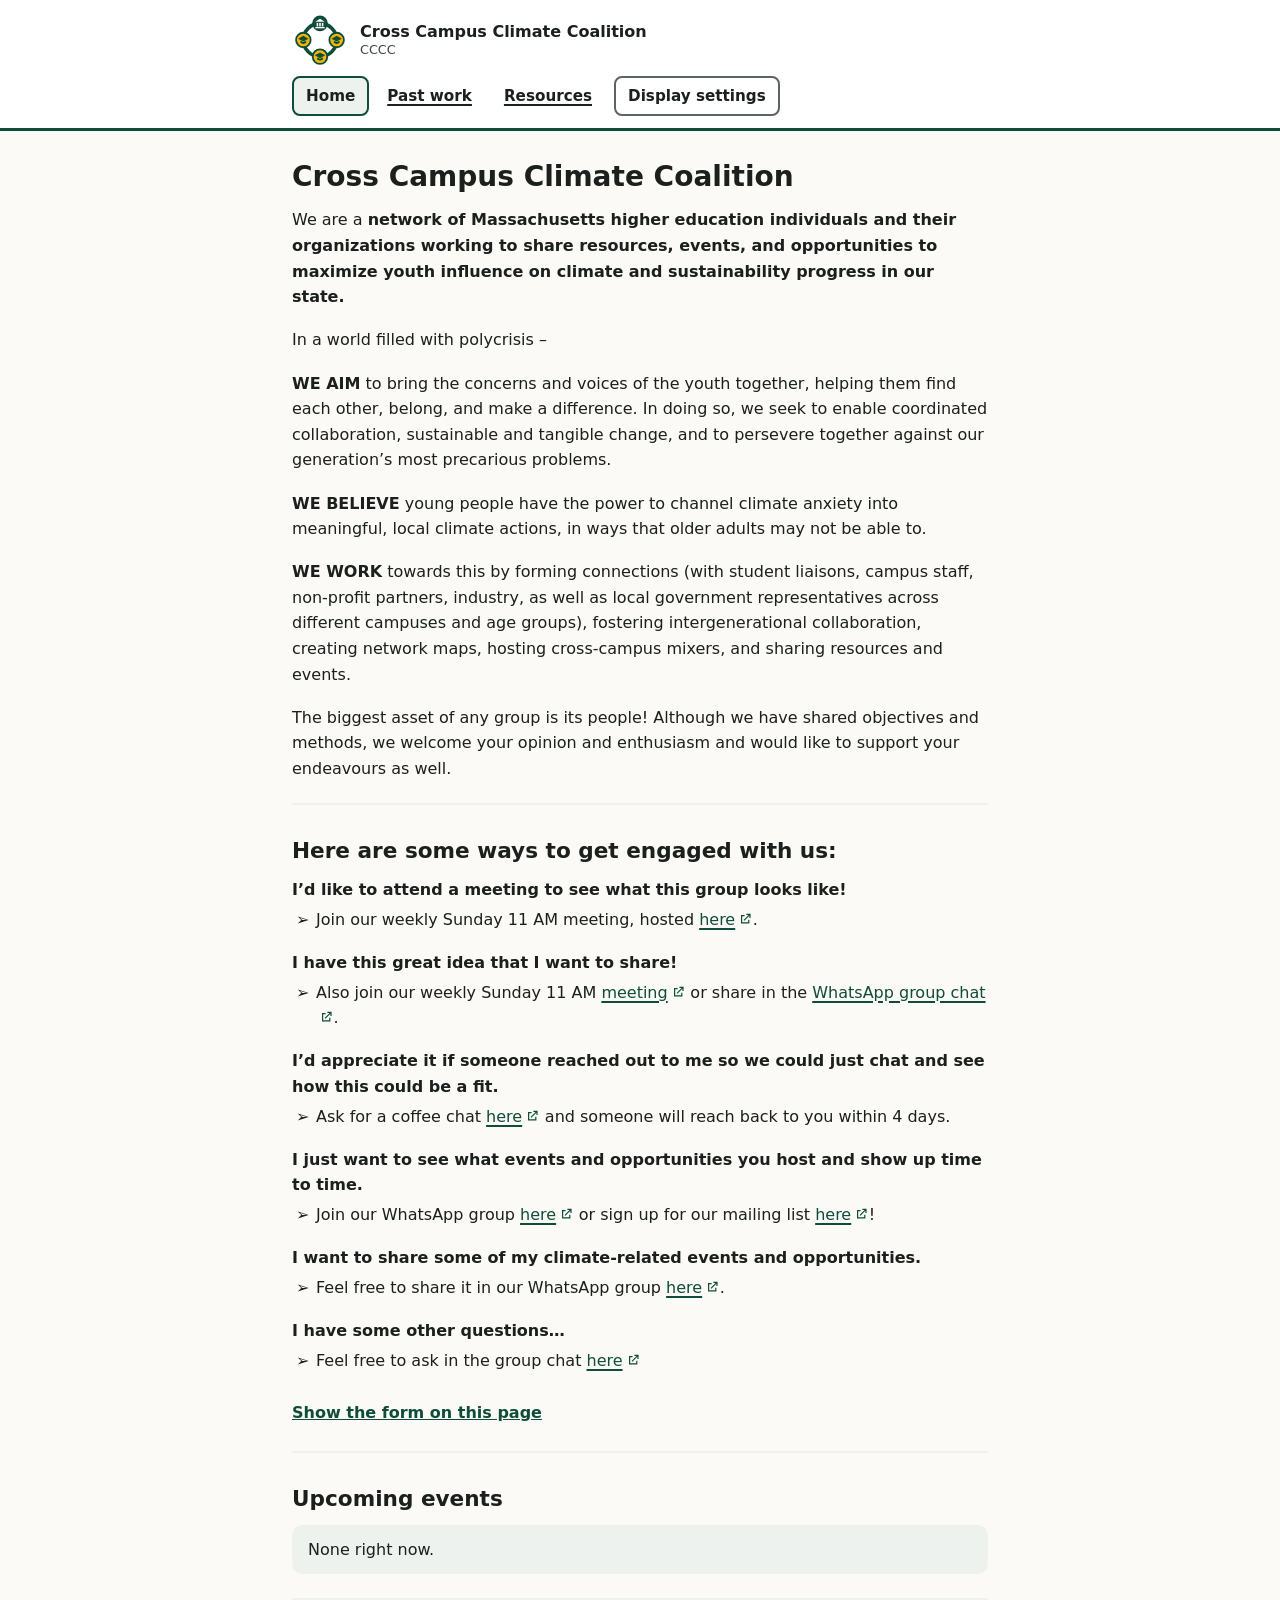
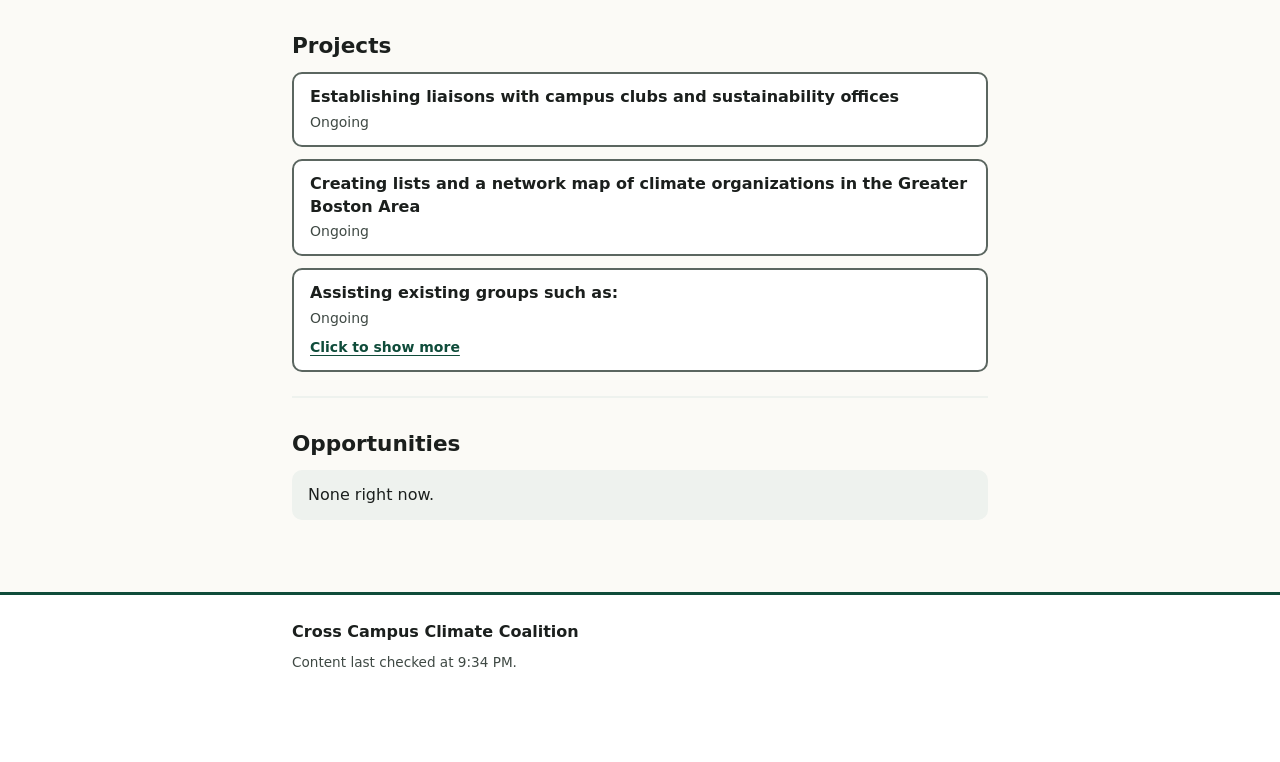
<file: index.html>
<!doctype html>
<html lang="en">
<head>
<meta charset="utf-8">
<meta name="viewport" content="width=device-width, initial-scale=1">
<title>Cross Campus Climate Coalition (CCCC)</title>
<meta name="description" content="A network of Massachusetts higher education individuals and their organizations working to share resources, events, and opportunities.">
<meta name="color-scheme" content="light dark">
<link rel="icon" href="assets/favicon.svg" type="image/svg+xml">
<link rel="stylesheet" href="css/style.css">
<script src="js/settings.js"></script>
</head>
<body data-page="home">
<a class="skip-link" href="#main">Skip to main content</a>
<header class="site-header">
  <div class="wrap">
    <a class="brand" href="index.html">
      <img src="assets/logo.svg" alt="" width="56" height="56">
      <span>Cross Campus Climate Coalition<small>CCCC</small></span>
    </a>
    <div class="controls">
      <nav aria-label="Main"><ul><li><a href="index.html" aria-current="page">Home</a></li><li><a href="past.html">Past work</a></li><li><a href="resources.html">Resources</a></li></ul></nav>
      <span id="settings-slot"></span>
    </div>
  </div>
</header>
<main id="main" tabindex="-1">
<div class="wrap">

<section class="page-title" aria-labelledby="h-what">
  <h1 id="h-what">Cross Campus Climate Coalition</h1>
  <p>We are a <strong>network of Massachusetts higher education individuals and their organizations working to share resources, events, and opportunities to maximize youth influence on climate and sustainability progress in our state.</strong></p>
  <p>In a world filled with polycrisis –</p>
  <p><strong>WE AIM</strong> to bring the concerns and voices of the youth together, helping them find each other, belong, and make a difference. In doing so, we seek to enable coordinated collaboration, sustainable and tangible change, and to persevere together against our generation’s most precarious problems.</p>
  <p><strong>WE BELIEVE</strong> young people have the power to channel climate anxiety into meaningful, local climate actions, in ways that older adults may not be able to.</p>
  <p><strong>WE WORK</strong> towards this by forming connections (with student liaisons, campus staff, non-profit partners, industry, as well as local government representatives across different campuses and age groups), fostering intergenerational collaboration, creating network maps, hosting cross-campus mixers, and sharing resources and events.</p>
  <p>The biggest asset of any group is its people! Although we have shared objectives and methods, we welcome your opinion and enthusiasm and would like to support your endeavours as well.</p>
</section>

<section id="join" aria-labelledby="h-join">
  <h2 id="h-join">Here are some ways to get engaged with us:</h2>
  <ul class="ways">
    <li><p class="say">I’d like to attend a meeting to see what this group looks like!</p>
      <p class="do">Join our weekly Sunday 11 AM meeting, hosted <a href="https://mit.zoom.us/my/meganlim2024" target="_blank" rel="noopener" aria-label="here: Zoom meeting (opens in a new tab)">here<svg class="ext" viewBox="0 0 24 24" aria-hidden="true" focusable="false"><path d="M14 3h7v7h-2V6.4l-8.3 8.3-1.4-1.4L17.6 5H14V3zM5 5h6v2H7v10h10v-4h2v6H5V5z" fill="currentColor"/></svg></a>.</p></li>
    <li><p class="say">I have this great idea that I want to share!</p>
      <p class="do">Also join our weekly Sunday 11 AM <a href="https://mit.zoom.us/my/meganlim2024" target="_blank" rel="noopener" aria-label="meeting: Zoom meeting (opens in a new tab)">meeting<svg class="ext" viewBox="0 0 24 24" aria-hidden="true" focusable="false"><path d="M14 3h7v7h-2V6.4l-8.3 8.3-1.4-1.4L17.6 5H14V3zM5 5h6v2H7v10h10v-4h2v6H5V5z" fill="currentColor"/></svg></a> or share in the <a href="https://chat.whatsapp.com/HKXZSCUcArIL27z15qgwhs" target="_blank" rel="noopener">WhatsApp group chat<svg class="ext" viewBox="0 0 24 24" aria-hidden="true" focusable="false"><path d="M14 3h7v7h-2V6.4l-8.3 8.3-1.4-1.4L17.6 5H14V3zM5 5h6v2H7v10h10v-4h2v6H5V5z" fill="currentColor"/></svg><span class="sr-only"> (opens in a new tab)</span></a>.</p></li>
    <li><p class="say">I’d appreciate it if someone reached out to me so we could just chat and see how this could be a fit.</p>
      <p class="do">Ask for a coffee chat <a href="https://forms.gle/GUvZudspPdbaXoLs7" target="_blank" rel="noopener" aria-label="here: coffee chat form (opens in a new tab)">here<svg class="ext" viewBox="0 0 24 24" aria-hidden="true" focusable="false"><path d="M14 3h7v7h-2V6.4l-8.3 8.3-1.4-1.4L17.6 5H14V3zM5 5h6v2H7v10h10v-4h2v6H5V5z" fill="currentColor"/></svg></a> and someone will reach back to you within 4 days.</p></li>
    <li><p class="say">I just want to see what events and opportunities you host and show up time to time.</p>
      <p class="do">Join our WhatsApp group <a href="https://chat.whatsapp.com/HKXZSCUcArIL27z15qgwhs" target="_blank" rel="noopener" aria-label="here: WhatsApp group (opens in a new tab)">here<svg class="ext" viewBox="0 0 24 24" aria-hidden="true" focusable="false"><path d="M14 3h7v7h-2V6.4l-8.3 8.3-1.4-1.4L17.6 5H14V3zM5 5h6v2H7v10h10v-4h2v6H5V5z" fill="currentColor"/></svg></a> or sign up for our mailing list <a href="https://forms.gle/GUvZudspPdbaXoLs7" target="_blank" rel="noopener" aria-label="here: mailing list form (opens in a new tab)">here<svg class="ext" viewBox="0 0 24 24" aria-hidden="true" focusable="false"><path d="M14 3h7v7h-2V6.4l-8.3 8.3-1.4-1.4L17.6 5H14V3zM5 5h6v2H7v10h10v-4h2v6H5V5z" fill="currentColor"/></svg></a>!</p></li>
    <li><p class="say">I want to share some of my climate-related events and opportunities.</p>
      <p class="do">Feel free to share it in our WhatsApp group <a href="https://chat.whatsapp.com/HKXZSCUcArIL27z15qgwhs" target="_blank" rel="noopener" aria-label="here: WhatsApp group (opens in a new tab)">here<svg class="ext" viewBox="0 0 24 24" aria-hidden="true" focusable="false"><path d="M14 3h7v7h-2V6.4l-8.3 8.3-1.4-1.4L17.6 5H14V3zM5 5h6v2H7v10h10v-4h2v6H5V5z" fill="currentColor"/></svg></a>.</p></li>
    <li><p class="say">I have some other questions…</p>
      <p class="do">Feel free to ask in the group chat <a href="https://chat.whatsapp.com/HKXZSCUcArIL27z15qgwhs" target="_blank" rel="noopener" aria-label="here: WhatsApp group (opens in a new tab)">here<svg class="ext" viewBox="0 0 24 24" aria-hidden="true" focusable="false"><path d="M14 3h7v7h-2V6.4l-8.3 8.3-1.4-1.4L17.6 5H14V3zM5 5h6v2H7v10h10v-4h2v6H5V5z" fill="currentColor"/></svg></a></p></li>
  </ul>
  <details class="more">
    <summary>Show the form on this page</summary>
    <iframe class="embed" title="Mailing list sign up form" src="https://docs.google.com/forms/d/e/1FAIpQLSfQto1URebE6oyp4anINOU37ht5rn66HWhRi5mMUpxU9wCN5Q/viewform?embedded=true" loading="lazy">Loading…</iframe>
  </details>
</section>

<section aria-labelledby="h-event">
  <h2 id="h-event">Upcoming events</h2>
  <ul class="items" data-list="event" aria-busy="true"><li><p class="empty">Loading…</p></li></ul>
  <noscript><p class="empty">This list needs JavaScript.</p></noscript>
</section>
<section aria-labelledby="h-project">
  <h2 id="h-project">Projects</h2>
  <ul class="items" data-list="project" aria-busy="true"><li><p class="empty">Loading…</p></li></ul>
  <noscript><p class="empty">This list needs JavaScript.</p></noscript>
</section>
<section aria-labelledby="h-action">
  <h2 id="h-action">Opportunities</h2>
  <ul class="items" data-list="action" aria-busy="true"><li><p class="empty">Loading…</p></li></ul>
  <noscript><p class="empty">This list needs JavaScript.</p></noscript>
</section>

</div>
</main>

<div class="update-bar" id="update-bar" role="status" hidden>
  <div class="wrap">
    <p>New content is available.</p>
    <button type="button" id="update-accept" class="primary button">Show new content</button>
    <button type="button" id="update-dismiss" class="secondary">Not now</button>
  </div>
</div>
<footer class="site-footer">
  <div class="wrap">
    <p><strong>Cross Campus Climate Coalition</strong></p>
    <p class="small" id="checked"></p>
  </div>
</footer>
<script src="js/config.js"></script>
<script src="js/app.js" defer></script>
</body>
</html>
</file>
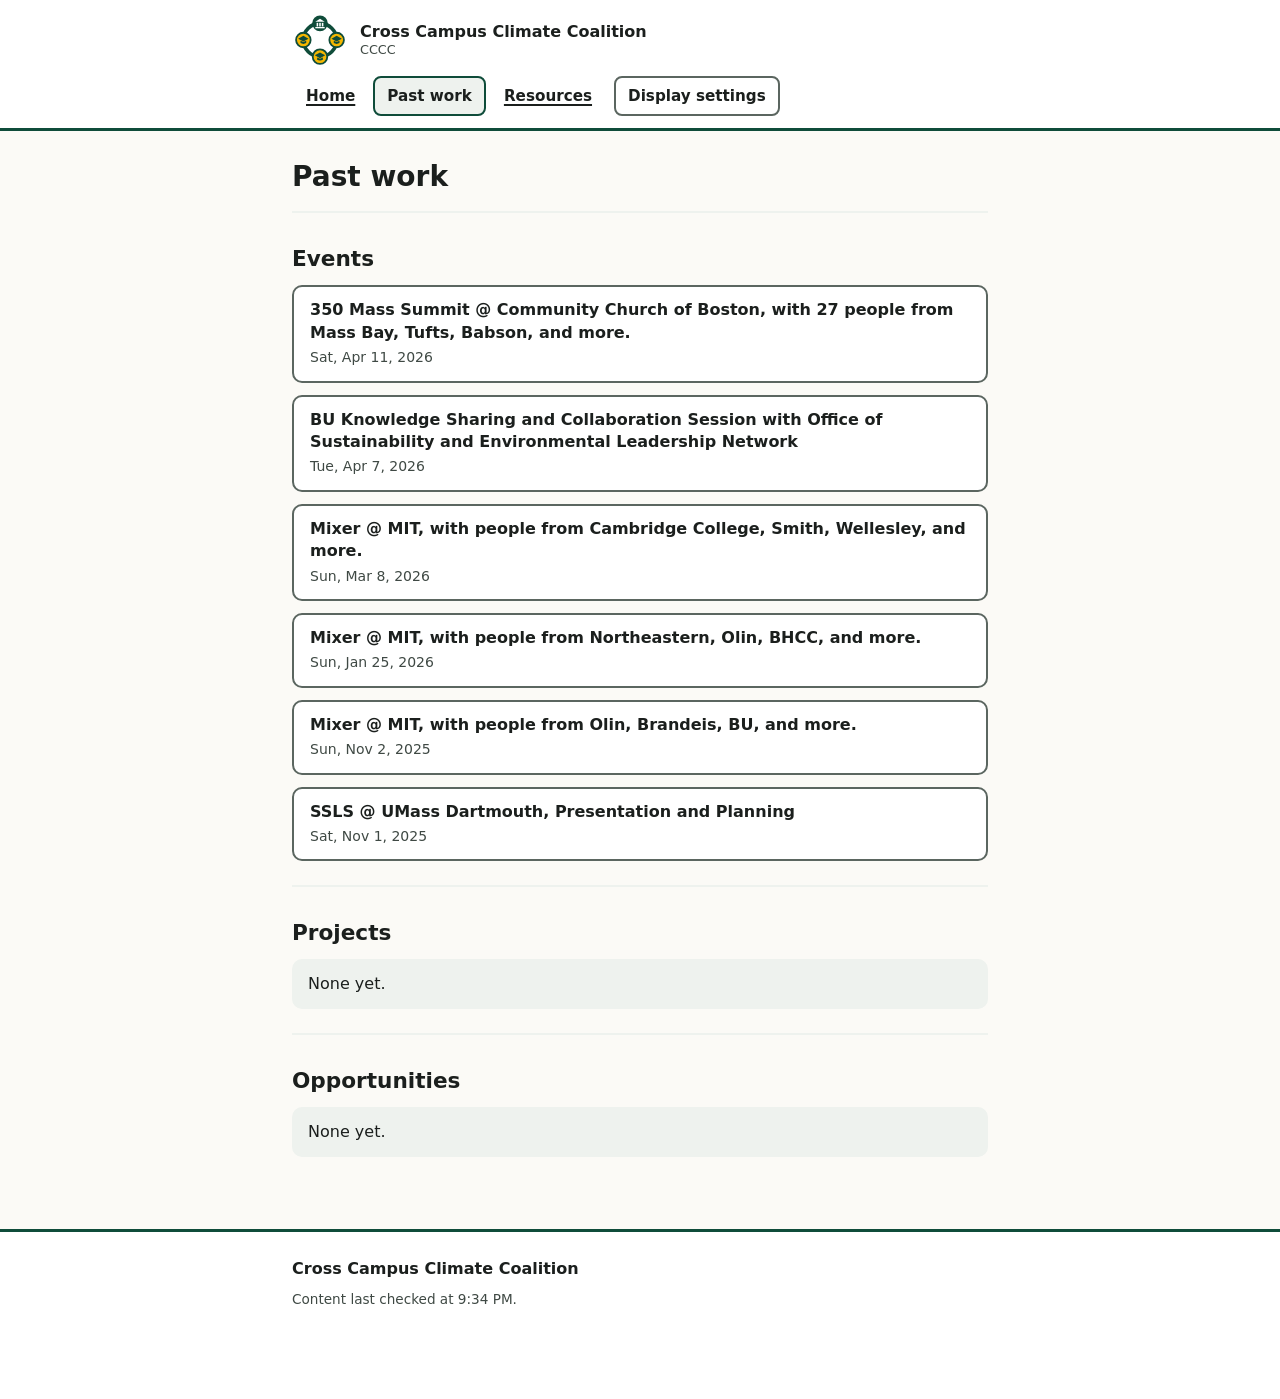
<file: past.html>
<!doctype html>
<html lang="en">
<head>
<meta charset="utf-8">
<meta name="viewport" content="width=device-width, initial-scale=1">
<title>Past work · CCCC</title>
<meta name="description" content="Past events, projects, and opportunities of the Cross Campus Climate Coalition.">
<meta name="color-scheme" content="light dark">
<link rel="icon" href="assets/favicon.svg" type="image/svg+xml">
<link rel="stylesheet" href="css/style.css">
<script src="js/settings.js"></script>
</head>
<body data-page="past">
<a class="skip-link" href="#main">Skip to main content</a>
<header class="site-header">
  <div class="wrap">
    <a class="brand" href="index.html">
      <img src="assets/logo.svg" alt="" width="56" height="56">
      <span>Cross Campus Climate Coalition<small>CCCC</small></span>
    </a>
    <div class="controls">
      <nav aria-label="Main"><ul><li><a href="index.html">Home</a></li><li><a href="past.html" aria-current="page">Past work</a></li><li><a href="resources.html">Resources</a></li></ul></nav>
      <span id="settings-slot"></span>
    </div>
  </div>
</header>
<main id="main" tabindex="-1">
<div class="wrap">

<section class="page-title"><h1>Past work</h1></section>
<section aria-labelledby="h-event">
  <h2 id="h-event">Events</h2>
  <ul class="items" data-list="event" aria-busy="true"><li><p class="empty">Loading…</p></li></ul>
  <noscript><p class="empty">This list needs JavaScript.</p></noscript>
</section>
<section aria-labelledby="h-project">
  <h2 id="h-project">Projects</h2>
  <ul class="items" data-list="project" aria-busy="true"><li><p class="empty">Loading…</p></li></ul>
  <noscript><p class="empty">This list needs JavaScript.</p></noscript>
</section>
<section aria-labelledby="h-action">
  <h2 id="h-action">Opportunities</h2>
  <ul class="items" data-list="action" aria-busy="true"><li><p class="empty">Loading…</p></li></ul>
  <noscript><p class="empty">This list needs JavaScript.</p></noscript>
</section>

</div>
</main>

<div class="update-bar" id="update-bar" role="status" hidden>
  <div class="wrap">
    <p>New content is available.</p>
    <button type="button" id="update-accept" class="primary button">Show new content</button>
    <button type="button" id="update-dismiss" class="secondary">Not now</button>
  </div>
</div>
<footer class="site-footer">
  <div class="wrap">
    <p><strong>Cross Campus Climate Coalition</strong></p>
    <p class="small" id="checked"></p>
  </div>
</footer>
<script src="js/config.js"></script>
<script src="js/app.js" defer></script>
</body>
</html>
</file>
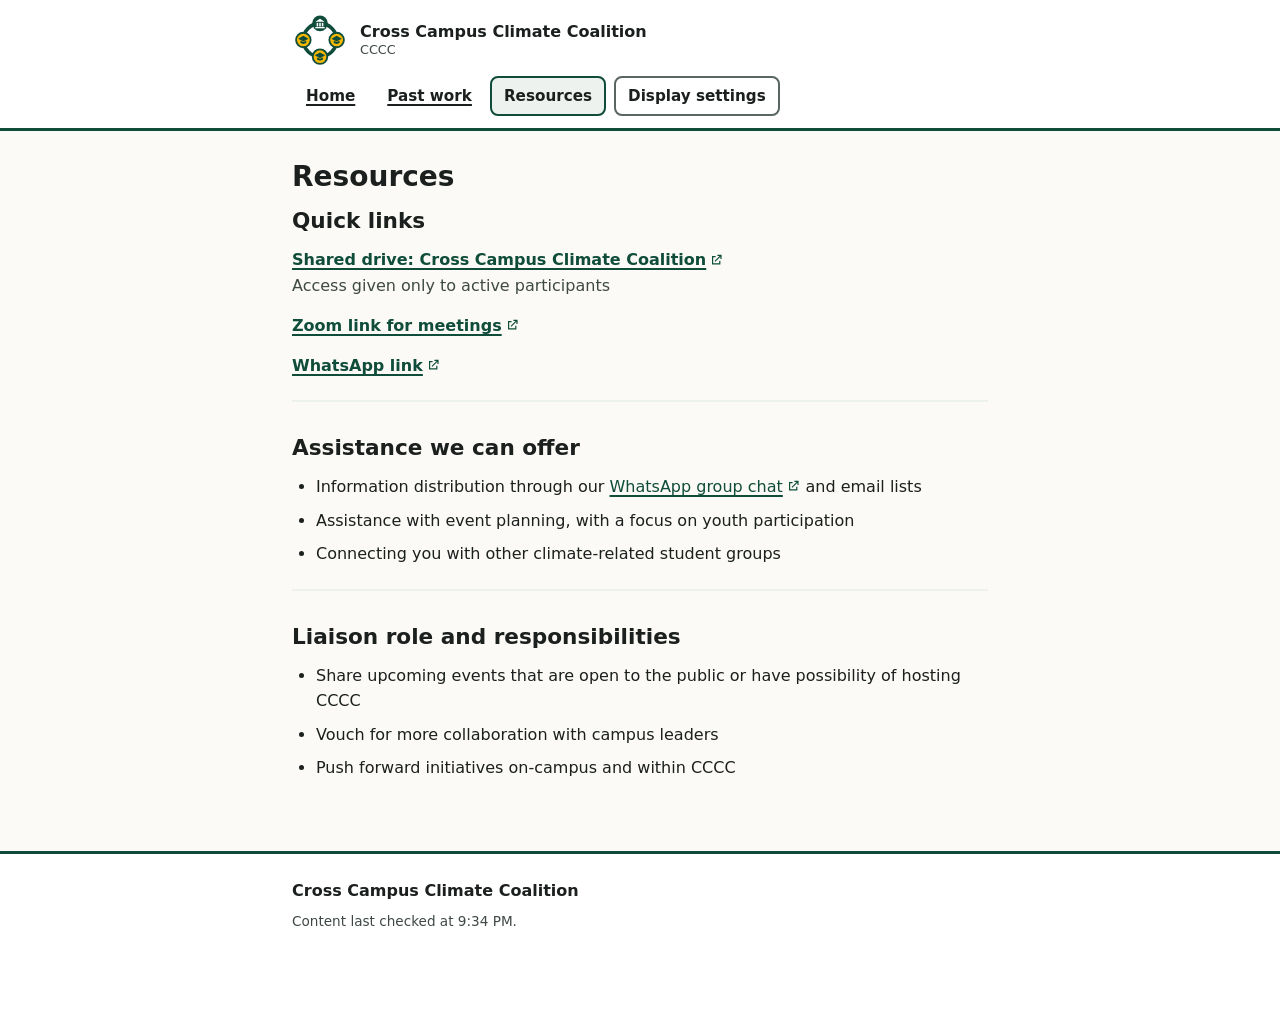
<file: resources.html>
<!doctype html>
<html lang="en">
<head>
<meta charset="utf-8">
<meta name="viewport" content="width=device-width, initial-scale=1">
<title>Resources · CCCC</title>
<meta name="description" content="Links and information for the Cross Campus Climate Coalition.">
<meta name="color-scheme" content="light dark">
<link rel="icon" href="assets/favicon.svg" type="image/svg+xml">
<link rel="stylesheet" href="css/style.css">
<script src="js/settings.js"></script>
</head>
<body data-page="resources">
<a class="skip-link" href="#main">Skip to main content</a>
<header class="site-header">
  <div class="wrap">
    <a class="brand" href="index.html">
      <img src="assets/logo.svg" alt="" width="56" height="56">
      <span>Cross Campus Climate Coalition<small>CCCC</small></span>
    </a>
    <div class="controls">
      <nav aria-label="Main"><ul><li><a href="index.html">Home</a></li><li><a href="past.html">Past work</a></li><li><a href="resources.html" aria-current="page">Resources</a></li></ul></nav>
      <span id="settings-slot"></span>
    </div>
  </div>
</header>
<main id="main" tabindex="-1">
<div class="wrap">

<section class="page-title"><h1>Resources</h1>
  <div data-resources aria-busy="true"><p class="empty">Loading…</p></div>
  <noscript><p class="empty">This list needs JavaScript.</p></noscript>
</section>
<section aria-labelledby="h-assist">
  <h2 id="h-assist">Assistance we can offer</h2>
  <ul>
    <li>Information distribution through our <a href="https://chat.whatsapp.com/HKXZSCUcArIL27z15qgwhs" target="_blank" rel="noopener">WhatsApp group chat<svg class="ext" viewBox="0 0 24 24" aria-hidden="true" focusable="false"><path d="M14 3h7v7h-2V6.4l-8.3 8.3-1.4-1.4L17.6 5H14V3zM5 5h6v2H7v10h10v-4h2v6H5V5z" fill="currentColor"/></svg><span class="sr-only"> (opens in a new tab)</span></a> and email lists</li>
    <li>Assistance with event planning, with a focus on youth participation</li>
    <li>Connecting you with other climate-related student groups</li>
  </ul>
</section>
<section aria-labelledby="h-liaison">
  <h2 id="h-liaison">Liaison role and responsibilities</h2>
  <ul>
    <li>Share upcoming events that are open to the public or have possibility of hosting CCCC</li>
    <li>Vouch for more collaboration with campus leaders</li>
    <li>Push forward initiatives on-campus and within CCCC</li>
  </ul>
</section>

</div>
</main>

<div class="update-bar" id="update-bar" role="status" hidden>
  <div class="wrap">
    <p>New content is available.</p>
    <button type="button" id="update-accept" class="primary button">Show new content</button>
    <button type="button" id="update-dismiss" class="secondary">Not now</button>
  </div>
</div>
<footer class="site-footer">
  <div class="wrap">
    <p><strong>Cross Campus Climate Coalition</strong></p>
    <p class="small" id="checked"></p>
  </div>
</footer>
<script src="js/config.js"></script>
<script src="js/app.js" defer></script>
</body>
</html>
</file>
<file: css/style.css>
/* CCCC site styles. Theme, text size and spacing are user-adjustable via the Display settings panel
   (js/settings.js sets data-theme / data-text / data-space on <html>). */

:root {
  --bg: #fbfaf6;
  --surface: #ffffff;
  --text: #1b1f1d;
  --muted: #3f4944;
  --forest: #0f4c3a;
  --amber: #f5b700;
  --link: #0f4c3a;
  --border: #5b6660;
  --focus: #0b3fa8;
  --on-forest: #ffffff;
  --soft: #eef2ee;
  --lh: 1.6;
  --ls: 0;
  --ws: 0;
  --pm: 1.1rem;
  color-scheme: light dark;
}
@media (prefers-color-scheme: dark) {
  :root:not([data-theme="light"]) {
    --bg: #121715; --surface: #1b221f; --text: #edefea; --muted: #c3cbc6;
    --forest: #2f8f70; --link: #9be3c0; --border: #8a958f; --focus: #ffd24d; --on-forest: #0b0f0d; --soft: #222b27;
  }
}
:root[data-theme="dark"] {
  --bg: #121715; --surface: #1b221f; --text: #edefea; --muted: #c3cbc6;
  --forest: #2f8f70; --link: #9be3c0; --border: #8a958f; --focus: #ffd24d; --on-forest: #0b0f0d; --soft: #222b27;
  color-scheme: dark;
}
:root[data-theme="light"] { color-scheme: light; }

/* Text size and spacing choices */
html { font-size: 100%; -webkit-text-size-adjust: 100%; }
html[data-text="large"] { font-size: 125%; }
html[data-text="xlarge"] { font-size: 150%; }
html[data-space="wide"] { --lh: 1.9; --ls: 0.05em; --ws: 0.16em; --pm: 2rem; }

*, *::before, *::after { box-sizing: border-box; }
body {
  margin: 0; background: var(--bg); color: var(--text);
  font-family: system-ui, -apple-system, "Segoe UI", Roboto, "Helvetica Neue", Arial, sans-serif;
  line-height: var(--lh); letter-spacing: var(--ls); word-spacing: var(--ws);
}
.wrap { max-width: 46rem; margin: 0 auto; padding: 0 1.25rem; }

h1, h2, h3 { line-height: 1.3; margin: 0 0 0.75rem; }
h1 { font-size: 1.75rem; }
h2 { font-size: 1.35rem; }
h3 { font-size: 1.125rem; }
p, ul, ol { margin: 0 0 var(--pm); }
ul, ol { padding-left: 1.5rem; }
li { margin-bottom: 0.5rem; }

a { color: var(--link); text-decoration: underline; text-underline-offset: 0.2em; text-decoration-thickness: 0.1em; }
a:hover { text-decoration-thickness: 0.2em; }
:focus-visible { outline: 3px solid var(--focus); outline-offset: 3px; border-radius: 4px; }
.sr-only { position: absolute; width: 1px; height: 1px; margin: -1px; padding: 0; overflow: hidden; clip: rect(0 0 0 0); white-space: nowrap; border: 0; }
.ext { display: inline-block; width: 0.9em; height: 0.9em; flex: none; vertical-align: -0.1em; margin-left: 0.2em; }

.skip-link { position: absolute; left: 1rem; top: -4rem; z-index: 40; background: var(--surface); color: var(--text); padding: 0.75rem 1rem; border: 2px solid var(--text); }
.skip-link:focus { top: 1rem; }

/* Header */
.site-header { border-bottom: 3px solid var(--forest); background: var(--surface); position: relative; }
.site-header .wrap { display: flex; flex-wrap: wrap; align-items: center; justify-content: space-between; gap: 0.5rem 1rem; padding-top: 0.75rem; padding-bottom: 0.75rem; position: relative; }
.brand { display: flex; align-items: center; gap: 0.75rem; color: var(--text); text-decoration: none; font-weight: 700; font-size: 1rem; line-height: 1.25; }
.brand img { width: 3.5rem; height: 3.5rem; flex: none; background: #fff; border-radius: 10px; padding: 2px; }
.brand small { display: block; font-weight: 400; font-size: 0.8rem; color: var(--muted); }
.controls { display: flex; flex-wrap: wrap; align-items: center; gap: 0.25rem 0.5rem; }
nav ul { list-style: none; display: flex; flex-wrap: wrap; gap: 0.25rem; margin: 0; padding: 0; }
nav li { margin: 0; }
nav a, .settings-btn {
  display: inline-flex; align-items: center; min-height: 2.5rem; padding: 0 0.75rem;
  border: 2px solid transparent; border-radius: 8px; color: var(--text); font: inherit; font-weight: 600; font-size: 0.95rem;
}
nav a[aria-current="page"] { border-color: var(--forest); background: var(--soft); text-decoration: none; }
.settings-btn { background: transparent; border-color: var(--border); cursor: pointer; }
.settings-btn[aria-expanded="true"] { background: var(--soft); border-color: var(--forest); }
.settings-panel {
  position: absolute; top: 100%; right: 1.25rem; z-index: 30; width: min(22rem, calc(100% - 2.5rem));
  background: var(--surface); border: 2px solid var(--forest); border-radius: 12px; padding: 1rem 1.25rem; margin-top: 0.25rem;
}
.settings-panel[hidden] { display: none; }
.settings-panel fieldset { border: 0; padding: 0; margin: 0 0 1rem; }
.settings-panel legend { font-weight: 700; padding: 0; margin-bottom: 0.25rem; }
.settings-panel label { display: flex; align-items: center; gap: 0.6rem; min-height: 2.25rem; cursor: pointer; }
.settings-panel input { width: 1.2rem; height: 1.2rem; accent-color: var(--forest); }

/* Sections */
main section { padding: 2rem 0 0.25rem; }
main section + section { border-top: 2px solid var(--soft); }
.page-title { padding-top: 1.75rem; }
.muted { color: var(--muted); }

/* Buttons */
.button, button.primary {
  display: inline-flex; align-items: center; justify-content: center; gap: 0.4rem; min-height: 2.75rem; padding: 0.4rem 1rem;
  font: inherit; font-weight: 700; background: var(--forest); color: var(--on-forest); border: 2px solid var(--forest);
  border-radius: 8px; text-decoration: none; cursor: pointer;
}
.button.secondary, button.secondary { background: transparent; color: var(--link); border-color: var(--link); }
button.secondary { display: inline-flex; align-items: center; min-height: 2.75rem; padding: 0.4rem 1rem; font: inherit; font-weight: 700; border: 2px solid var(--link); border-radius: 8px; cursor: pointer; }

/* Ways to get engaged */
.ways { list-style: none; padding: 0; }
.ways > li { margin-bottom: 1.1rem; }
.ways .say { font-weight: 700; margin: 0 0 0.25rem; }
.ways .do { margin: 0; padding-left: 1.5rem; position: relative; }
.ways .do::before { content: "\27A2"; position: absolute; left: 0.25rem; }

/* Items (events, projects, opportunities) */
.items { list-style: none; padding: 0; margin: 0 0 1.25rem; }
.items > li { margin: 0 0 0.75rem; }
.item { display: block; background: var(--surface); border: 2px solid var(--border); border-radius: 10px; color: var(--text); }
a.item { text-decoration: none; }
.item summary, a.item, div.item { display: block; padding: 0.75rem 1rem; min-height: 3rem; }
.item summary { cursor: pointer; list-style: none; }
.item summary::-webkit-details-marker { display: none; }
.item .title { display: block; font-weight: 700; line-height: 1.4; }
.item .meta { display: block; color: var(--muted); font-size: 0.875rem; margin-top: 0.125rem; }
.item .hint { display: block; margin-top: 0.4rem; font-size: 0.875rem; font-weight: 600; color: var(--link); text-decoration: underline; text-underline-offset: 0.2em; }
.item .hint-open { display: none; }
details[open].item .hint-closed { display: none; }
details[open].item .hint-open { display: block; }
.item .body { padding: 0.75rem 1rem 1rem; border-top: 2px solid var(--soft); }
.item .body p:last-child { margin-bottom: 0; }
.item:hover { border-color: var(--forest); }
.empty { background: var(--soft); border-radius: 10px; padding: 0.75rem 1rem; margin: 0; }
.more > summary { cursor: pointer; font-weight: 700; color: var(--link); text-decoration: underline; min-height: 2.75rem; display: flex; align-items: center; margin-bottom: 0.75rem; }

/* Resources */
.res-list { list-style: none; padding: 0; }
.res-list li { margin-bottom: 0.9rem; }
.res-list .res-name { font-weight: 700; }
.res-list p { margin: 0; color: var(--muted); }

.embed { width: 100%; height: 60rem; border: 2px solid var(--border); border-radius: 10px; background: #fff; }

/* Update prompt */
.update-bar { position: fixed; left: 0; right: 0; bottom: 0; z-index: 20; background: var(--surface); color: var(--text); border-top: 4px solid var(--forest); padding: 0.75rem 0; }
.update-bar .wrap { display: flex; flex-wrap: wrap; align-items: center; gap: 0.5rem 1rem; }
.update-bar p { margin: 0; flex: 1 1 12rem; font-weight: 600; }
.update-bar[hidden] { display: none; }

.site-footer { margin-top: 3rem; padding: 1.5rem 0 5rem; border-top: 3px solid var(--forest); background: var(--surface); }
.site-footer p { margin-bottom: 0.5rem; }
.site-footer .small { font-size: 0.85rem; color: var(--muted); }

@media print { .update-bar, nav, .settings-btn, .settings-panel, .skip-link { display: none; } body { background: #fff; color: #000; } }
</file>
